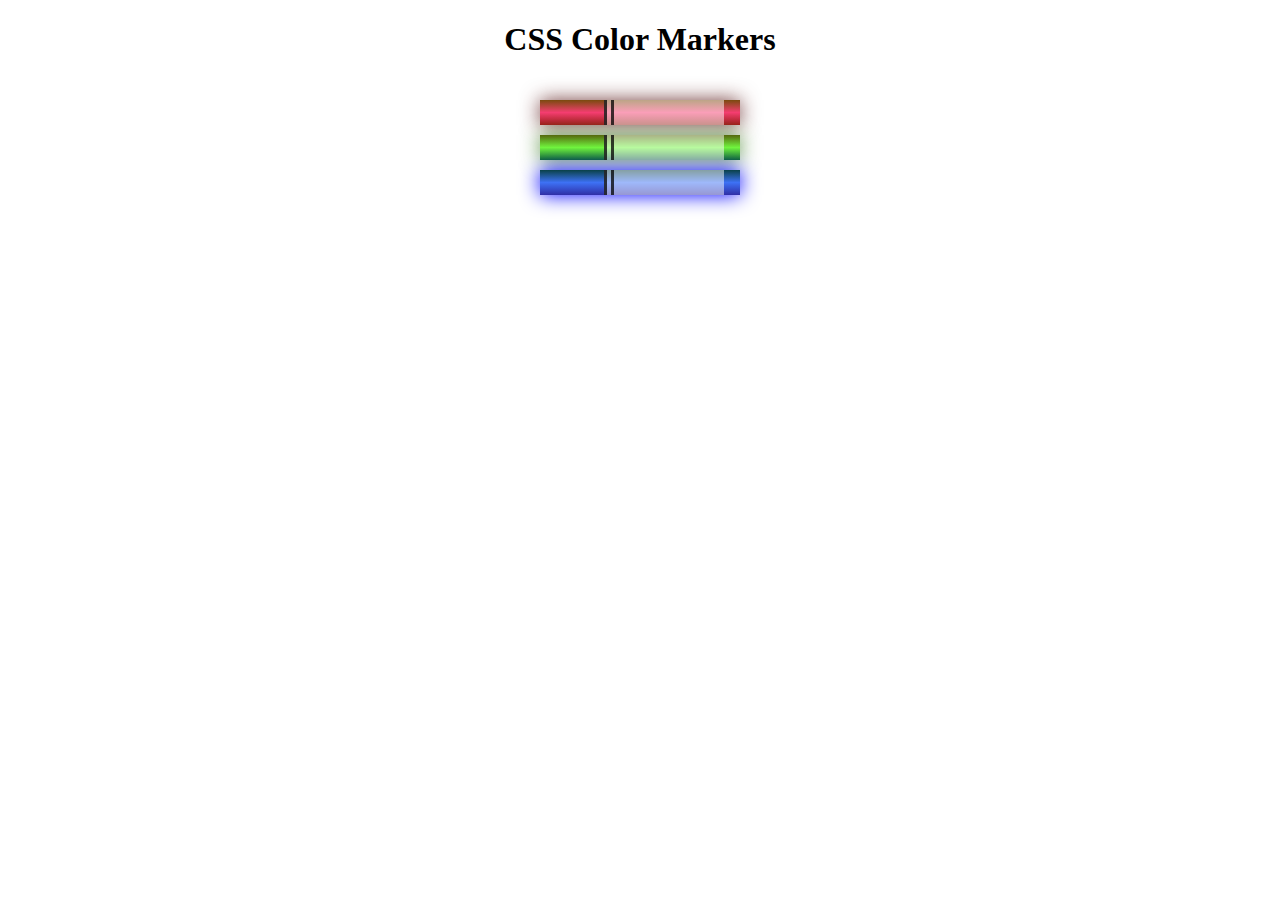
<file: CSS Color Markers/index.html>
<!DOCTYPE html>
<html lang="en">
  <head>
    <meta charset="utf-8">
    <meta name="viewport" content="width=device-width, initial-scale=1.0">
    <title>Colored Markers</title>
    <link rel="stylesheet" href="styles.css">
  </head>
  <body>
    <h1>CSS Color Markers</h1>
    <div class="container">
      <div class="marker red">
        <div class="cap"></div>
        <div class="sleeve"></div>
      </div>
      <div class="marker green">
        <div class="cap"></div>
        <div class="sleeve"></div>
      </div>
      <div class="marker blue">
        <div class="cap"></div>
        <div class="sleeve"></div>
      </div>
    </div>
  </body>
</html>
</file>
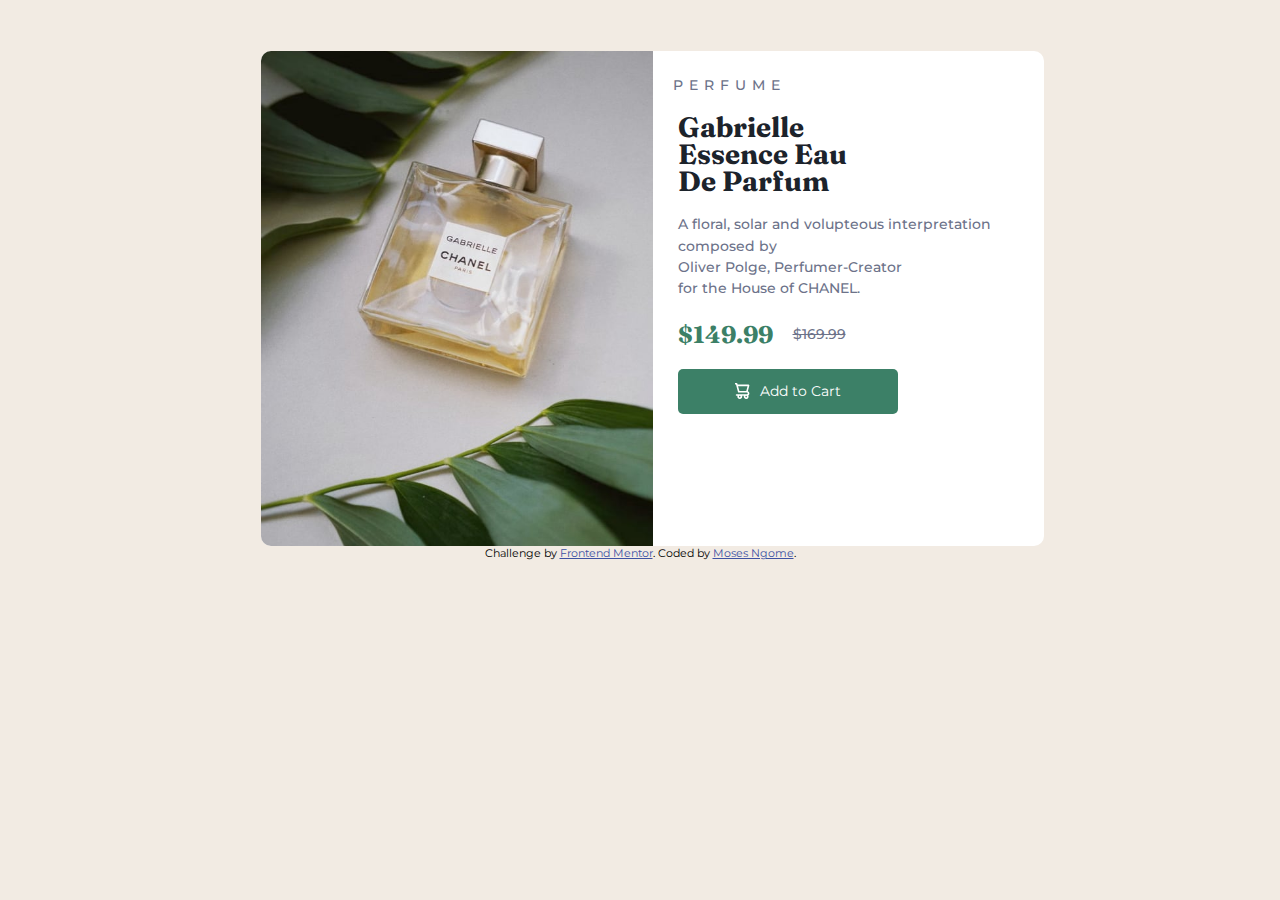
<file: Frontend Mentor2/index.html>
<!DOCTYPE html>
<html lang="en">
<head>
  <meta charset="UTF-8">
  <meta name="viewport" content="width=device-width, initial-scale=1.0"> <!-- displays site properly based on user's device -->
  <link rel="icon" type="image/png" sizes="32x32" href="./images/favicon-32x32.png">
  <title>Frontend Mentor | Product preview card component</title>
  <link rel="stylesheet" href="style.css">
</head>
<body>
  <div class="main-container">
    <div class="main-content">
      <div class="img-container">
        <img src="images/image-product-desktop.jpg" alt="">
      </div>
      <div class="text-container">
        <div class="perfume">
          <p>PERFUME</p>
        </div>
        <div class="gabriel">
          <h1>Gabrielle <br>Essence Eau <br> De Parfum</h1>
        </div>
        <div class="a-floral">
          <p>A floral, solar and volupteous interpretation composed by <br> Oliver Polge, Perfumer-Creator <br> for the House of CHANEL.</p>
        </div>
        <div class="price">
          <p>$149.99</p>
          <div class="former-price">
            <p>$169.99</p>
          </div>
        </div>
        <div class="cart">
          <button><svg width="15" height="16" xmlns="http://www.w3.org/2000/svg"><path d="M14.383 10.388a2.397 2.397 0 0 0-1.518-2.222l1.494-5.593a.8.8 0 0 0-.144-.695.8.8 0 0 0-.631-.28H2.637L2.373.591A.8.8 0 0 0 1.598 0H0v1.598h.983l1.982 7.4a.8.8 0 0 0 .799.59h8.222a.8.8 0 0 1 0 1.599H1.598a.8.8 0 1 0 0 1.598h.943a2.397 2.397 0 1 0 4.507 0h1.885a2.397 2.397 0 1 0 4.331-.376 2.397 2.397 0 0 0 1.12-2.021ZM11.26 7.99H4.395L3.068 3.196h9.477L11.26 7.991Zm-6.465 6.392a.8.8 0 1 1 0-1.598.8.8 0 0 1 0 1.598Zm6.393 0a.8.8 0 1 1 0-1.598.8.8 0 0 1 0 1.598Z" fill="#FFF"/></svg>Add to Cart</button>
        </div>
      </div>
    </div>
  </div>
  <div class="attribution">
    Challenge by <a href="https://www.frontendmentor.io?ref=challenge" target="_blank">Frontend Mentor</a>. 
    Coded by <a href="#">Moses Ngome</a>.
  </div>
</body>
</html>
</file>
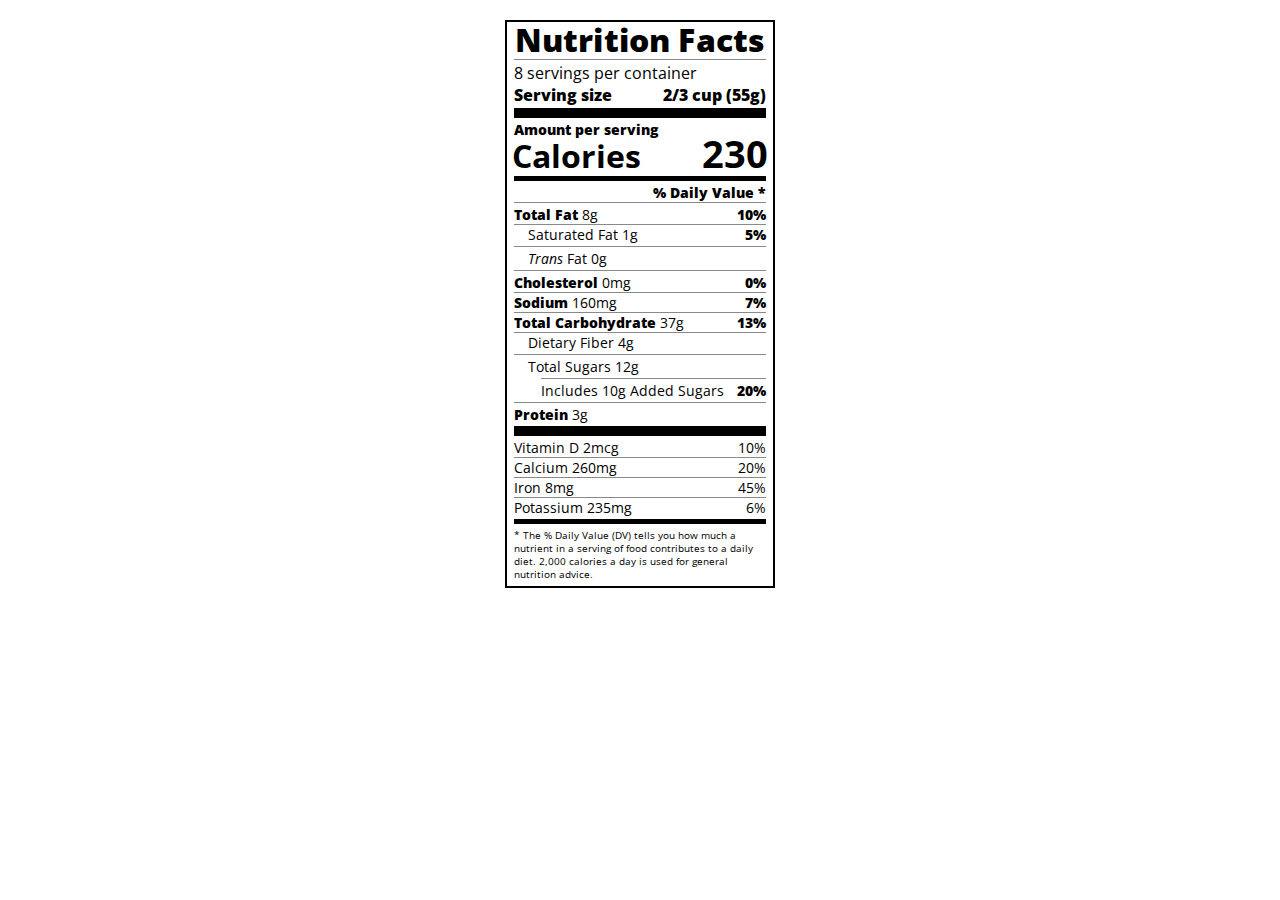
<file: NutritionLabel/index.html>
<!DOCTYPE html>
<html lang="en">
  <head>
    <meta charset="UTF-8">
    <title>Nutrition Label</title>
    <link href="https://fonts.googleapis.com/css?family=Open+Sans:400,700,800" rel="stylesheet">
    <link href="./styles.css" rel="stylesheet">
  </head>
  <body>
    <div class="label">
      <header>
        <h1 class="bold">Nutrition Facts</h1>
        <div class="divider"></div>
        <p>8 servings per container</p>
        <p class="bold">Serving size <span class="right">2/3 cup (55g)</span></p>
      </header>
      <div class="divider lg"></div>
      <div class="calories-info">
        <p class="bold sm-text">Amount per serving</p>
        <h1>Calories <span class="right">230</span></h1>
      </div>
      <div class="divider md"></div>
      <div class="daily-value sm-text">
        <p class="right bold no-divider">% Daily Value *</p>
        <div class="divider"></div>
        <p><span class="bold">Total Fat</span> 8g <span class="bold right">10%</span></p>
        <p class="indent no-divider">Saturated Fat 1g <span class="bold right">5%</span></p>
        <div class="divider"></div>
        <p class="indent no-divider"><i>Trans</i> Fat 0g</p>
        <div class="divider"></div>
        <p><span class="bold">Cholesterol</span> 0mg <span class="right bold">0%</span></p>
        <p><span class="bold">Sodium</span> 160mg <span class="right bold">7%</span></p>
        <p><span class="bold">Total Carbohydrate</span> 37g <span class="right bold">13%</span></p>
        <p class="indent no-divider">Dietary Fiber 4g</p>
        <div class="divider"></div>
        <p class="indent no-divider">Total Sugars 12g</p>
        <div class="divider dbl-indent"></div>
        <p class="dbl-indent no-divider">Includes 10g Added Sugars <span class="right bold">20%</span>
        <div class="divider"></div>
        <p class="no-divider"><span class="bold">Protein</span> 3g</p>
        <div class="divider lg"></div>
        <p>Vitamin D 2mcg <span class="right">10%</span></p>
        <p>Calcium 260mg <span class="right">20%</span></p>
        <p>Iron 8mg <span class="right">45%</span></p>
        <p class="no-divider">Potassium 235mg <span class="right">6%</span></p>
      </div>
      <div class="divider md"></div>
      <p class="note">* The % Daily Value (DV) tells you how much a nutrient in a serving of food contributes to a daily diet. 2,000 calories a day is used for general nutrition advice.</p>
    </div>
  </body>
</html>
</file>
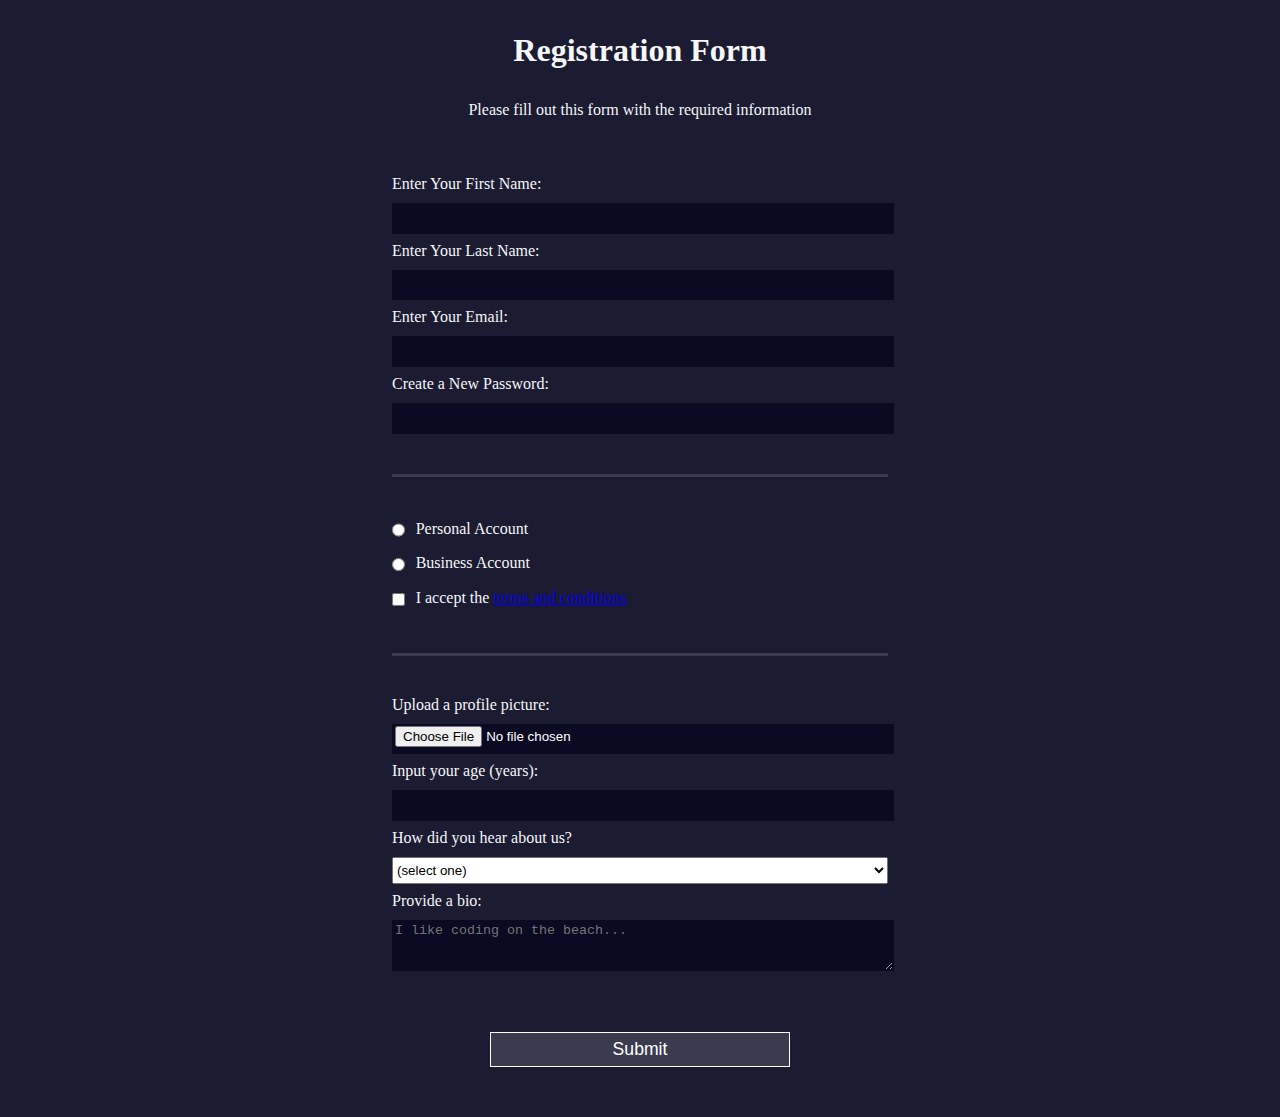
<file: RegistrationForm/index.html>
<!DOCTYPE html>
<html>
  <head>
    <title>Registration Form</title>
	  <link rel="stylesheet" href="styles.css" />
  </head>
  <body>
    <h1>Registration Form</h1>
    <p>Please fill out this form with the required information</p>
    <form action='https://register-demo.freecodecamp.org'>
      <fieldset>
        <label>Enter Your First Name: <input type="text" name="first-name" required /></label>
        <label>Enter Your Last Name: <input type="text" name="last-name" required /></label>
        <label>Enter Your Email: <input type="email" name="email" required /></label>
        <label>Create a New Password: <input type="password" name="password" pattern="[a-z0-5]{8,}" required /></label>
      </fieldset>
      <fieldset>
        <label><input type="radio" name="account-type" class="inline" /> Personal Account</label>
        <label><input type="radio" name="account-type" class="inline" /> Business Account</label>
        <label>
          <input type="checkbox" name="terms" class="inline" required /> I accept the <a href="https://www.freecodecamp.org/news/terms-of-service/">terms and conditions</a>
			  </label>
      </fieldset>
      <fieldset>
        <label>Upload a profile picture: <input type="file" name="file" /></label>
        <label>Input your age (years): <input type="number" name="age" min="13" max="120" />
			  </label>
        <label>How did you hear about us?
          <select name="referrer">
            <option value="">(select one)</option>
            <option value="1">freeCodeCamp News</option>
            <option value="2">freeCodeCamp YouTube Channel</option>
            <option value="3">freeCodeCamp Forum</option>
            <option value="4">Other</option>
          </select>
        </label>
        <label>Provide a bio:
          <textarea name="bio" rows="3" cols="30" placeholder="I like coding on the beach..."></textarea>
			  </label>
      </fieldset>
      <input type="submit" value="Submit" />
    </form>
  </body>
</html>
</file>
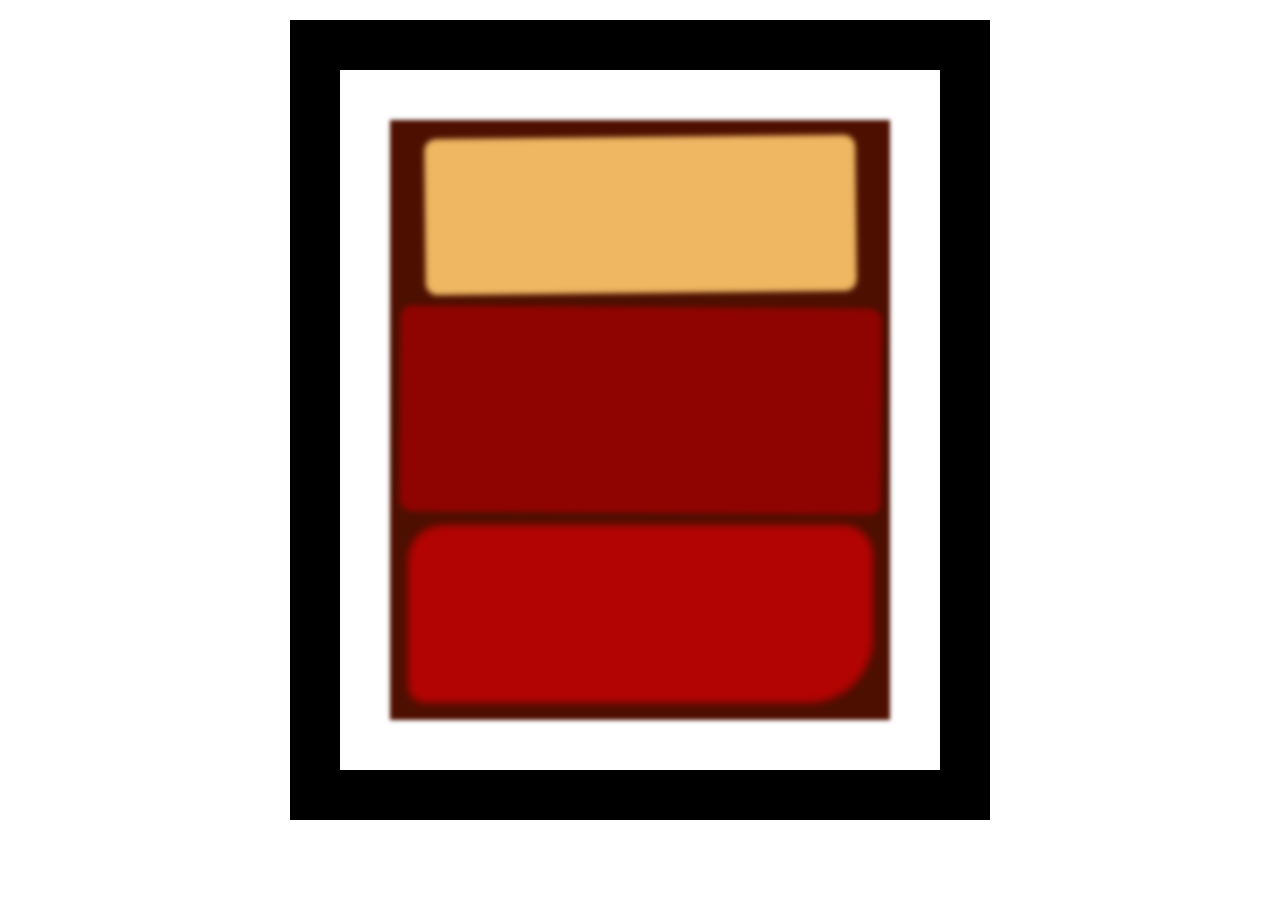
<file: RothkoPainting/index.html>
<!DOCTYPE html>
<html lang="en">
  <head>
    <meta charset="UTF-8">
    <title>Rothko Painting</title>
    <link href="./styles.css" rel="stylesheet">
  </head>
  <body>
    <div class="frame">
      <div class="canvas">
        <div class="one"></div>
        <div class="two"></div>
        <div class="three"></div>
      </div>
    </div>
  </body>
</html>
</file>
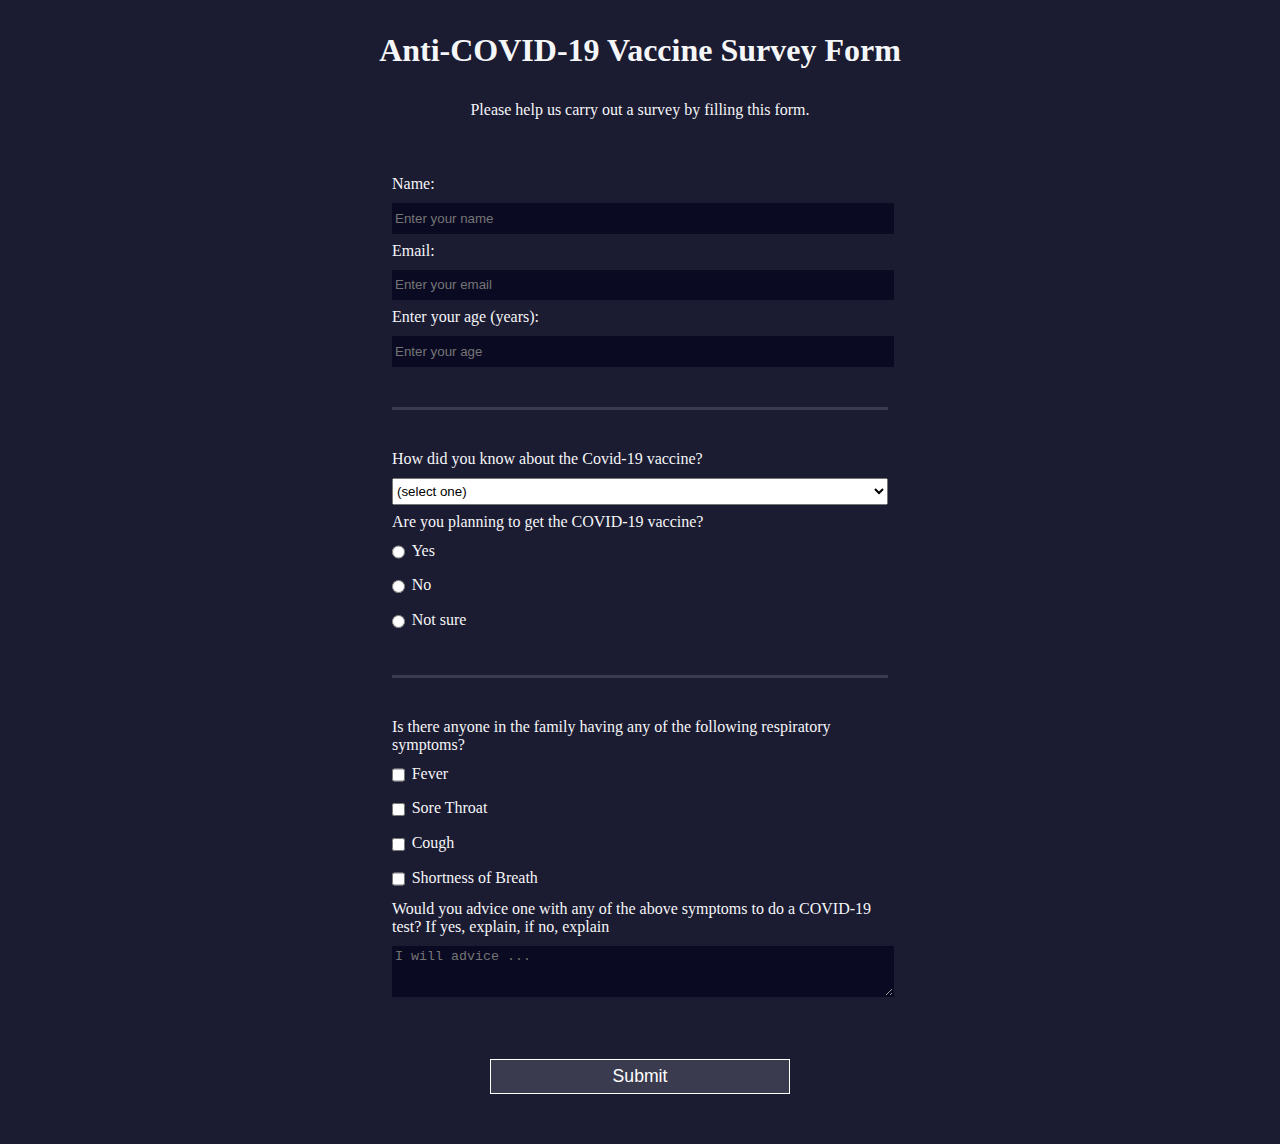
<file: SurveyForm/index.html>
<!DOCTYPE html>
<html lang="en">
  <head>
    <meta charset="utf-8">
    <meta name="viewport" content="width=device-width, initial-scale=1.0">
    <title>COVID-19 VACCINE SURVEY</title> 
    <link rel="stylesheet" href="styles.css">
  </head>
  <body>
    <h1 id="title">Anti-COVID-19 Vaccine Survey Form</h1>
    <p id="description">Please help us carry out a survey by filling this form.</p>
    <form id="survey-form">
      <fieldset>
        <label id="name-label">Name: <input id="name" type="text" required placeholder="Enter your name"></label>
        <label id="email-label">Email: <input id="email" type="email" required placeholder="Enter your email"></label>
        <label id="number-label">Enter your age (years): <input id="number" type="number" min="15" max="90" required placeholder="Enter your age"></label>
      </fieldset>
      <fieldset>
        <label>
          How did you know about the Covid-19 vaccine?
          <select id="dropdown">
            <option value="">(select one)</option>
          <option value="1">From a friend</option>  
          <option value="">Through the net</option>
          <option value="">Through TV</option>
        </label>
        </select>
          <label>
          Are you planning to get the COVID-19 vaccine?</label>
          <label>
          <input type="radio" name="yes" class="inline" value="6">Yes
          </label>
          <label>
            <input type="radio" name="yes" class="inline" value="7">No
          </label>
          <label>
            <input type="radio" name="yes" class="inline" value="8">Not sure
          </label>
    </fieldset>
          <fieldset>     <label>Is there anyone in the family having any of the following respiratory symptoms?</label>
            <label><input type="checkbox" value="1" class="inline">Fever</label>
            <label><input type="checkbox" value="2" class="inline">Sore Throat</label>
            <label><input type="checkbox" value="3" class="inline">Cough</label>
            <label><input type="checkbox" value="4" class="inline">Shortness of Breath
          </label>
          <label>Would you advice one with any of the above symptoms to do a COVID-19 test? If yes, explain, if no, explain
            <textarea name="advice" rows="3" cols="30" placeholder="I will advice ..."></textarea>
          </label>
          </fieldset>
          <input id="submit" type="submit" value="Submit" />
    </form>
  </body>
</html>
</file>
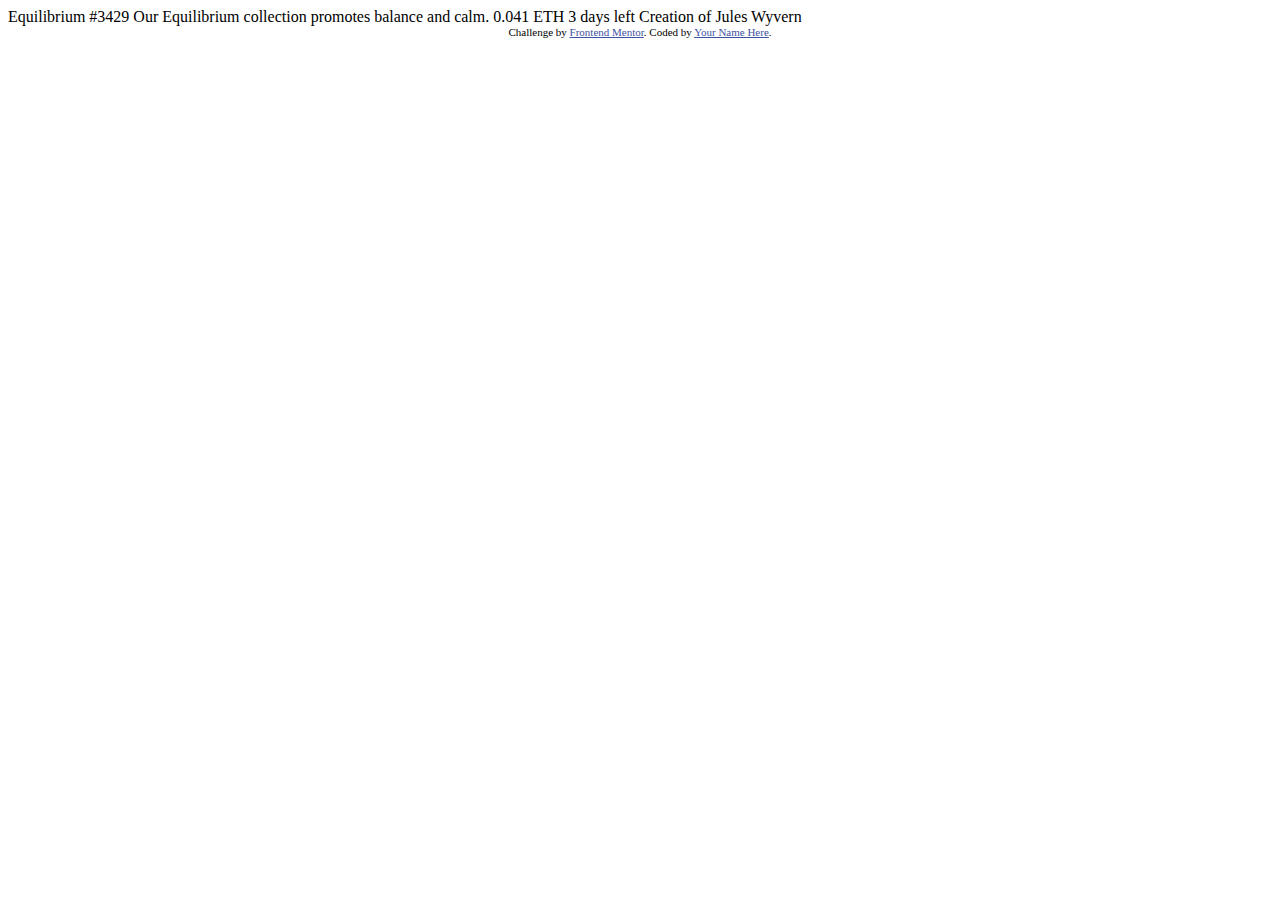
<file: Frontend Mentor1/nft-preview-card-component-main/index.html>
<!DOCTYPE html>
<html lang="en">
<head>
  <meta charset="UTF-8">
  <meta name="viewport" content="width=device-width, initial-scale=1.0"> <!-- displays site properly based on user's device -->

  <link rel="icon" type="image/png" sizes="32x32" href="./images/favicon-32x32.png">
  
  <title>Frontend Mentor | NFT preview card component</title>

  <!-- Feel free to remove these styles or customise in your own stylesheet 👍 -->
  <style>
    .attribution { font-size: 11px; text-align: center; }
    .attribution a { color: hsl(228, 45%, 44%); }
  </style>
</head>
<body>

  Equilibrium #3429

  Our Equilibrium collection promotes balance and calm.

  0.041 ETH
  3 days left
  
  Creation of Jules Wyvern

  <div class="attribution">
    Challenge by <a href="https://www.frontendmentor.io?ref=challenge" target="_blank">Frontend Mentor</a>. 
    Coded by <a href="#">Your Name Here</a>.
  </div>
</body>
</html>
</file>
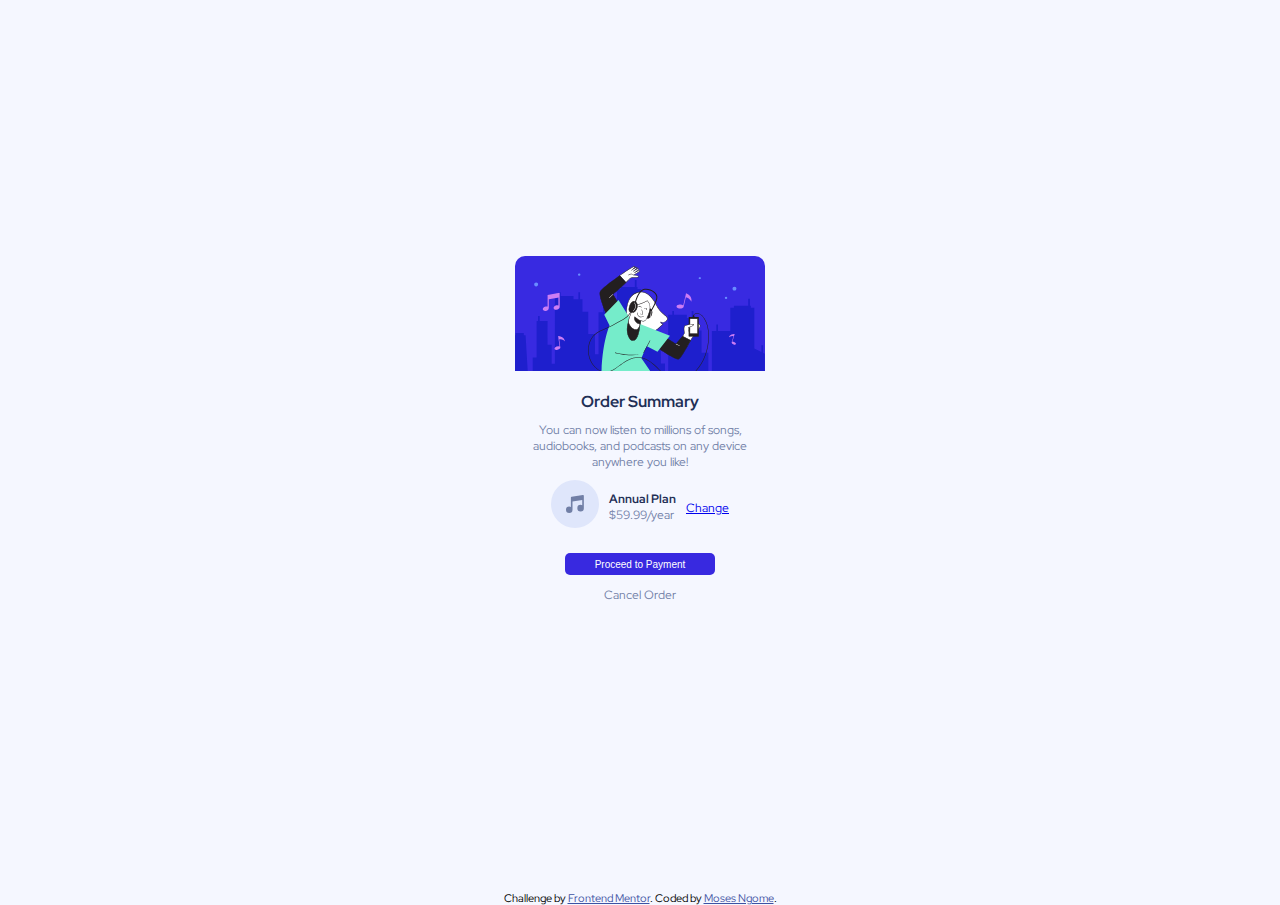
<file: Frontend Mentor3/order-summary-component-main/index.html>
<!DOCTYPE html>
<html lang="en">

<head>
  <meta charset="UTF-8">
  <meta name="viewport" content="width=device-width, initial-scale=1.0">
  <!-- displays site properly based on user's device -->
  <link rel="icon" type="image/png" sizes="32x32" href="./images/favicon-32x32.png">
  <title>Frontend Mentor | Order summary card</title>
  <link rel="stylesheet" href="style.css">
</head>
<body>
  <div class="main-container">
    <div class="main-content">
      <div class="img-cont">
        <img src="images/illustration-hero.svg" alt="">
      </div>
      <div class="order">
        <h1>
          Order Summary
        </h1>
        <p>
          You can now listen to millions of songs, audiobooks, and podcasts on any
          device anywhere you like!
        </p>
      </div>
      <div class="annual">
        <div class="music">
          <svg xmlns="http://www.w3.org/2000/svg" width="48" height="48">
            <g fill="none" fill-rule="evenodd">
              <circle cx="24" cy="24" r="24" fill="#DFE6FB" />
              <path fill="#717FA6" fill-rule="nonzero"
                d="M32.574 15.198a.81.81 0 00-.646-.19L20.581 16.63a.81.81 0 00-.696.803V26.934a3.232 3.232 0 00-1.632-.44A3.257 3.257 0 0015 29.747 3.257 3.257 0 0018.253 33a3.257 3.257 0 003.253-3.253v-8.37l9.726-1.39v5.327a3.232 3.232 0 00-1.631-.441 3.257 3.257 0 00-3.254 3.253 3.257 3.257 0 003.254 3.253 3.257 3.257 0 003.253-3.253V15.81a.81.81 0 00-.28-.613z" />
            </g>
          </svg>
        </div>
        <div class="paragraph">
          <h3>Annual Plan</h3>
          <p>$59.99/year</p>
        </div>
        <div class="change">
          <a href="#">Change</a>
        </div>
      </div>
      <div class="butt">
        <button>Proceed to Payment</button>
      </div>
      <div class="cancel">
        <p>Cancel Order</p>
      </div>
    </div>
  </div>
    <div class="attribution">
      Challenge by <a href="https://www.frontendmentor.io?ref=challenge" target="_blank">Frontend Mentor</a>.
      Coded by <a href="#">Moses Ngome</a>.
    </div>
</body>

</html>
</file>
<file: CSS Color Markers/styles.css>
h1 {
  text-align: center;
}

.container {
  background-color: rgb(255, 255, 255);
  padding: 10px 0;
}

.marker {
  width: 200px;
  height: 25px;
  margin: 10px auto;
}

.cap {
  width: 60px;
  height: 25px;
}

.sleeve {
  width: 110px;
  height: 25px;
  background-color: rgba(255, 255, 255, 0.5);
  border-left: 10px double rgba(0, 0, 0, 0.75);
}

.cap, .sleeve {
  display: inline-block;
}

.red {
  background: linear-gradient(rgb(122, 74, 14), rgb(245, 62, 113), rgb(162, 27, 27));
  box-shadow: 0 0 20px 0 rgba(83, 14, 14, 0.8);
}

.green {
  background: linear-gradient(#55680D, #71F53E, #116C31);
  box-shadow: 0 0 20px 0 #3B7E20CC;
}

.blue {
  background: linear-gradient(hsl(186, 76%, 16%), hsl(223, 90%, 60%), hsl(240, 56%, 42%));
  box-shadow: 0 0 20px 0 blue;
}
</file>
<file: Frontend Mentor2/style.css>
@import url('https://fonts.googleapis.com/css2?family=Fraunces:opsz,wght@9..144,700&family=Montserrat:wght@500;700&display=swap');


*{
  margin: 0%;
  padding: 0%;
  box-sizing: border-box;
}
body {
  font-family: 'Fraunces', serif;
  font-family: 'Montserrat', sans-serif;
  background-color: hsl(30, 38%, 92%);
}
.attribution { font-size: 11px; text-align: center; }
.attribution a { color: hsl(228, 45%, 44%); }
.main-container {
  display: flex;
  align-items: center;
  justify-content: center;
  width: 145vh;
  margin: auto;
  padding-top: 4%;
 
}

.main-content {
  display: flex;
  align-items: center;
  justify-content: center;
  height: 55vh;
  width: 140vw;
  border-radius: 10px;
  max-width: 60%;
  background-color: white;
}
.img-container {
  width: 100%;
  height: 100%;
  display: flex;
  align-items: center;
  justify-content: center;
}
.text-container {
  width: 100%;
  height: 100%;
  border-top-right-radius: 10px;
  border-bottom-right-radius: 10px;
}
.img-container>img {
  width: 100%;
  height: 100%;
  border-top-left-radius: 10px;
  border-bottom-left-radius: 10px;
  object-fit: cover;
}
.perfume {
  font-family: 'Montserrat', sans-serif;
  font-size: 14px;
  color: hsl(228, 12%, 48%);
  margin-top: 25px;
  margin-bottom: 20px;
  margin-left: 20px;
  letter-spacing: 6px;
  font-weight: 500;
}
.gabriel {
  font-family: 'Fraunces', serif;
  font-size: 14px;
  color: hsl(212, 21%, 14%);
  font-weight: 700;
  margin-right: 20px;
  margin-bottom: 20px;
  margin-left: 25px;
  line-height: 20pt;
}
.a-floral {
  font-family: 'Montserrat', sans-serif;
  font-size: 14px;
  color: hsl(228, 12%, 48%);
  font-weight: 500;
  margin-right: 40px;
  margin-bottom: 20px;
  margin-left: 25px;
  line-height: 16pt;
}
.price {
  font-family: 'Fraunces', serif;
  font-size: 24px;
  color: hsl(158, 36%, 37%);
  font-weight: 700;
  margin-right: 20px;
  margin-bottom: 20px;
  margin-left: 25px;
  display: flex;
  align-items: center;
  gap: 20px;
}
.former-price {
  font-family: 'Montserrat', sans-serif;
  font-size: 14px;
  color: hsl(228, 12%, 48%);
  font-weight: 500;
  text-decoration: line-through;
}
.cart>button {
  font-family: 'Montserrat', sans-serif;
  font-size: 14px;
  background-color: hsl(158, 36%, 37%);
  border-radius: 5px;
  border: none;
  display: flex;
  align-items: center;
  justify-content: center;
  gap: 10px;
  width: 220px;
  height: 45px;
  margin-right: 25px;
  margin-left: 25px;
  color: white;
}
</file>
<file: NutritionLabel/styles.css>
* {
  box-sizing: border-box;
}

html {
  font-size: 16px;
}

body {
  font-family: 'Open Sans', sans-serif;
}

.label {
  border: 2px solid black;
  width: 270px;
  margin: 20px auto;
  padding: 0 7px;
}

header h1 {
  text-align: center;
  margin: -4px 0;
  letter-spacing: 0.15px
}

p {
  margin: 0;
}

.divider {
  border-bottom: 1px solid #888989;
  margin: 2px 0;
  clear: right;
}

.bold {
  font-weight: 800;
}

.right {
  float: right;
}

.lg {
  height: 10px;
}

.lg, .md {
  background-color: black;
  border: 0;
}

.md {
  height: 5px;
}

.sm-text {
  font-size: 0.85rem;
}

.calories-info h1 {
  margin: -5px -2px;
  overflow: hidden;
}

.calories-info span {
  font-size: 1.2em;
  margin-top: -7px;
}

.indent {
  margin-left: 1em;
}

.dbl-indent {
  margin-left: 2em;
}

.daily-value p:not(.no-divider) {
  border-bottom: 1px solid #888989;
}

.note {
  font-size: 0.6rem;
  margin: 5px 0;
}
</file>
<file: RegistrationForm/styles.css>
body {
  width: 100%;
  height: 100vh;
  margin: 0;
  background-color: #1b1b32;
	color: #f5f6f7;
  font-family: Tahoma;
	font-size: 16px;
}

h1, p {
  margin: 1em auto;
  text-align: center;
}

form {
  width: 60vw;
	max-width: 500px;
	min-width: 300px;
	margin: 0 auto;
  padding-bottom: 2em;
}

fieldset {
  border: none;
  padding: 2rem 0;
  border-bottom: 3px solid #3b3b4f;
}

fieldset:last-of-type {
  border-bottom: none;
}

label {
  display: block;
	margin: 0.5rem 0;
}

input,
textarea,
select {
  margin: 10px 0 0 0;
	width: 100%;
  min-height: 2em;
}

input, textarea {
  background-color: #0a0a23;
  border: 1px solid #0a0a23;
  color: #ffffff;
}

.inline {
  width: unset;
  margin: 0 0.5em 0 0;
  vertical-align: middle;
}

input[type="submit"] {
  display: block;
  width: 60%;
  margin: 1em auto;
  height: 2em;
  font-size: 1.1rem;
  background-color: #3b3b4f;
  border-color: white;
  min-width: 300px;
}

input[type="file"] {
  padding: 1px 2px;
}
</file>
<file: RothkoPainting/styles.css>
.canvas {
  width: 500px;
  height: 600px;
  background-color: #4d0f00;
  overflow: hidden;
  filter: blur(2px);
}

.frame {
  border: 50px solid black;
  width: 500px;
  padding: 50px;
  margin: 20px auto;
}

.one {
  width: 425px;
  height: 150px;
  background-color: #efb762;
  margin: 20px auto;
  box-shadow: 0 0 3px 3px #efb762;
  border-radius: 9px;
  transform: rotate(-0.6deg);
}

.two {
  width: 475px;
  height: 200px;
  background-color: #8f0401;
  margin: 0 auto 20px;
  box-shadow: 0 0 3px 3px #8f0401;
  border-radius: 8px 10px;
  transform: rotate(0.4deg);
}

.one, .two {
  filter: blur(1px);
}

.three {
  width: 91%;
  height: 28%;
  background-color: #b20403;
  margin: auto;
  filter: blur(2px);
  box-shadow: 0 0 5px 5px #b20403;
  border-radius: 30px 25px 60px 12px;
}
</file>
<file: SurveyForm/styles.css>
body {
  width: 100%;
  height: 100vh;
  margin: 0;
background-color: #1b1b32;
	color: #f5f6f7;
  font-family: Tahoma;
	font-size: 16px;
}

h1, p {
  margin: 1em auto;
  text-align: center;
}

form {
  width: 60vw;
	max-width: 500px;
	min-width: 300px;
	margin: 0 auto;
  padding-bottom: 2em;
}

fieldset {
  border: none;
  padding: 2rem 0;
  border-bottom: 3px solid #3b3b4f;
}

fieldset:last-of-type {
  border-bottom: none;
}

label {
  display: block;
	margin: 0.5rem 0;
}

input,
textarea,
select {
  margin: 10px 0 0 0;
	width: 100%;
  min-height: 2em;
}

input, textarea {
  background-color: #0a0a23;
  border: 1px solid #0a0a23;
  color: #ffffff;
}

.inline {
  width: unset;
  margin: 0 0.5em 0 0;
  vertical-align: middle;
}

input[type="submit"] {
  display: block;
  width: 60%;
  margin: 1em auto;
  height: 2em;
  font-size: 1.1rem;
  background-color: #3b3b4f;
  border-color: white;
  min-width: 300px;
}
</file>
<file: Frontend Mentor3/order-summary-component-main/style.css>
@import url('https://fonts.googleapis.com/css2?family=Outfit:wght@400;700&family=Red+Hat+Display:wght@500;700;900&display=swap');

*{
  margin: 0%;
  padding: 0%;
  box-sizing: border-box;
}

body {
  font-family: 'Outfit', sans-serif;
  font-family: 'Red Hat Display', sans-serif;
  background-color: hsl(225, 100%, 98%);
}
.main-container {
  display: flex;
  align-items: center;
  justify-content: center;
  width: 100vw;
  margin: auto;
  padding-top: 20%;
}
.main-content {
  height: 65vh;
  width: 250px;
  border-radius: 10px;
  background-color: hsl(225, 100%, 98%);
}
.img-cont>img {
  border-top-left-radius: 10px;
  border-top-right-radius: 10px;
  width: 100%;
  height: 115px;
}

.order>h1 {
  font-size: 16px;
  color: hsl(223, 47%, 23%);
  margin-top: 15px;
  text-align: center;
}
.order>p {
  font-size: 12px;
  color: hsl(224, 23%, 55%);
  text-align: center;
  margin-top: 10px;
}

.annual {
  display: flex;
  align-items: center;
  justify-content: center;
  gap: 10px;
  margin-top: 10px;
}
.paragraph>h3 {
  color: hsl(223, 47%, 23%);
  font-size: 12px;
}
.paragraph>p {
  color: hsl(224, 23%, 55%);
  font-size: 12px;
}
.change>a {
  font-size: 12px;
}
.butt>button {
  border-radius: 5px;
  border: none;
  background-color: hsl(245, 75%, 52%);
  font-size: 10px;
  height: 22px;
  width: 150px;
  color: white;
  margin-top: 20px;
  margin-left: 50px; 
}

.cancel>p {
  color: hsl(224, 23%, 55%);
  font-size: 12px;
  text-align: center;
  margin-top: 12px;
}

.attribution { 
  font-size: 11px; 
  text-align: center; 
  margin-top: 50px;
}
.attribution a { 
  color: hsl(228, 45%, 44%); 
}
</file>
